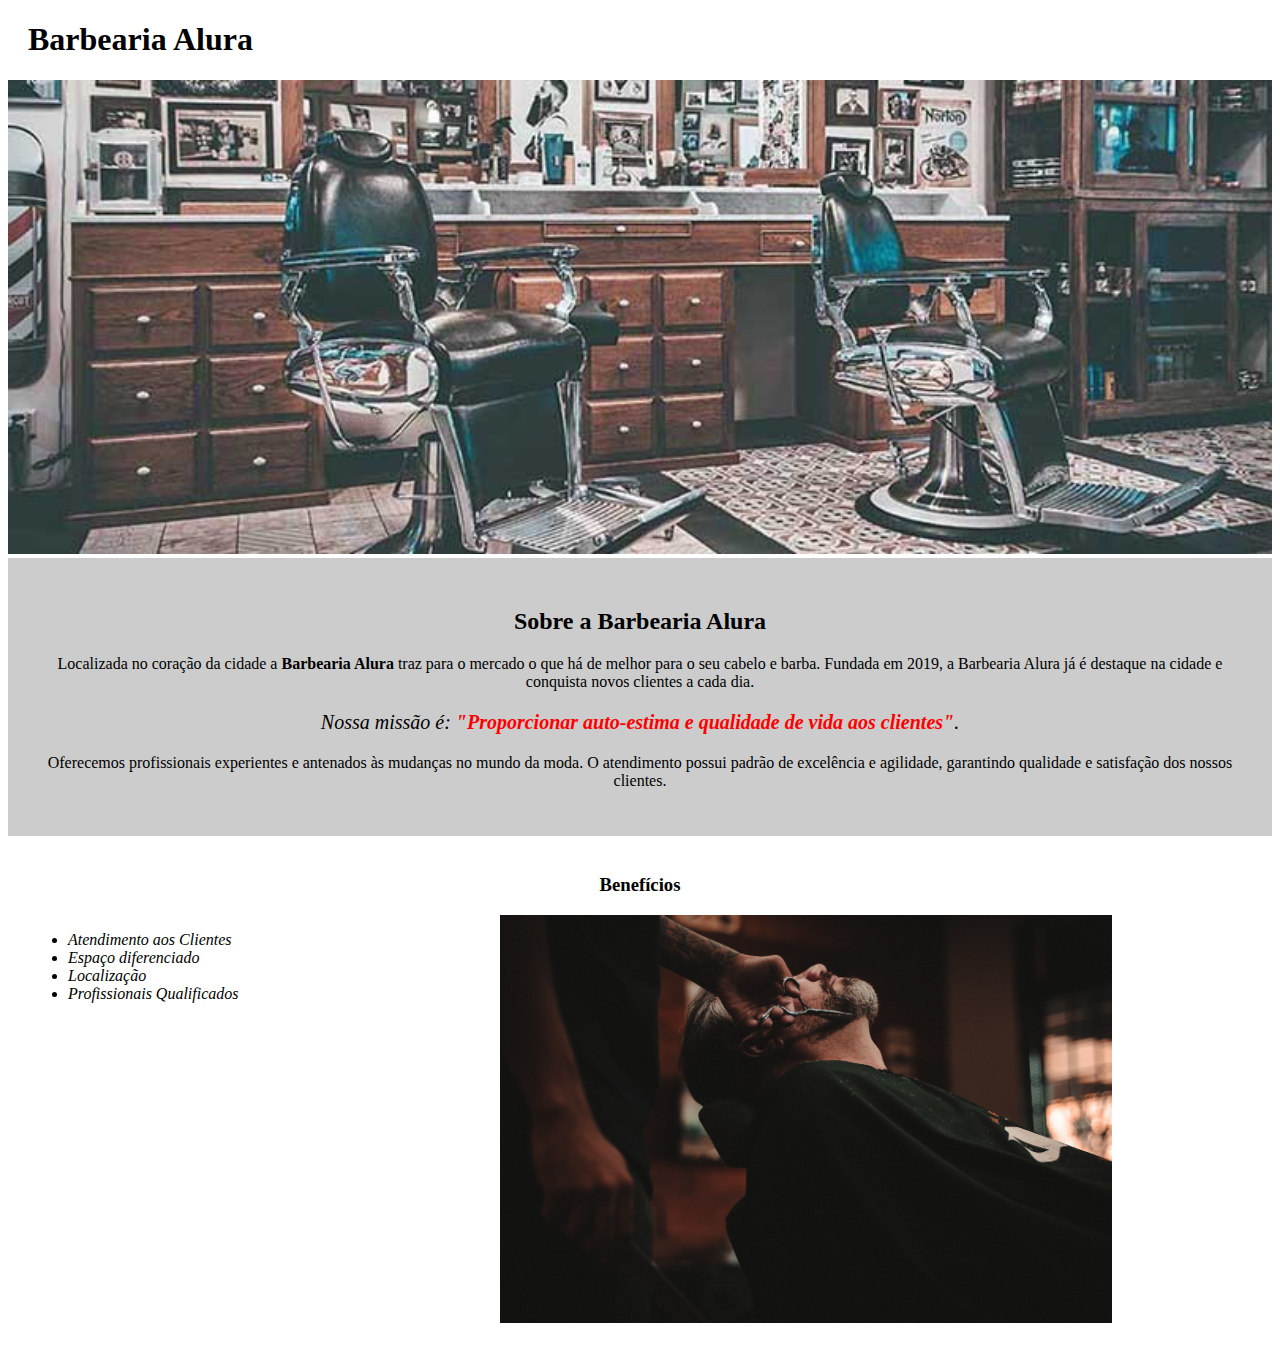
<file: index.html>
<!DOCTYPE html>
<html lang="pt-br">
	<head>
		<meta charset="UTF-8">
		<title>Barbearia Alura</title>
		<link rel="stylesheet" href="style.css">
	</head>

	<body>
		<header>
			<h1 class="titulo-principal">Barbearia Alura</h1>
		</header>
		<img id="banner" src="banner.jpg">
		<div class="principal">
			<h2 class="titulo-centralizado">Sobre a Barbearia Alura</h2>
	 
			<p>Localizada no coração da cidade a <strong>Barbearia Alura</strong> traz para o mercado o que há de melhor para o seu cabelo e barba. Fundada em 2019, a Barbearia Alura já é destaque na cidade e conquista novos clientes a cada dia.</p>

			<p id="missao"><em>Nossa missão é: <strong>"Proporcionar auto-estima e qualidade de vida aos clientes"</strong>.</em></p>

			<p>Oferecemos profissionais experientes e antenados às mudanças no mundo da moda. O atendimento possui padrão de excelência e agilidade, garantindo qualidade e satisfação dos nossos clientes.</p>
		</div>

		<div class="beneficios">
			<h3 class="titulo-centralizado">Benefícios</h3>

			<ul>
				<li class="itens">Atendimento aos Clientes</li>
				<li class="itens">Espaço diferenciado</li>
				<li class="itens">Localização</li>
				<li class="itens">Profissionais Qualificados</li>
			</ul>

			<img src="beneficios.jpg" class="imagembeneficios">
		</div>
	</body>
</html>
</file>
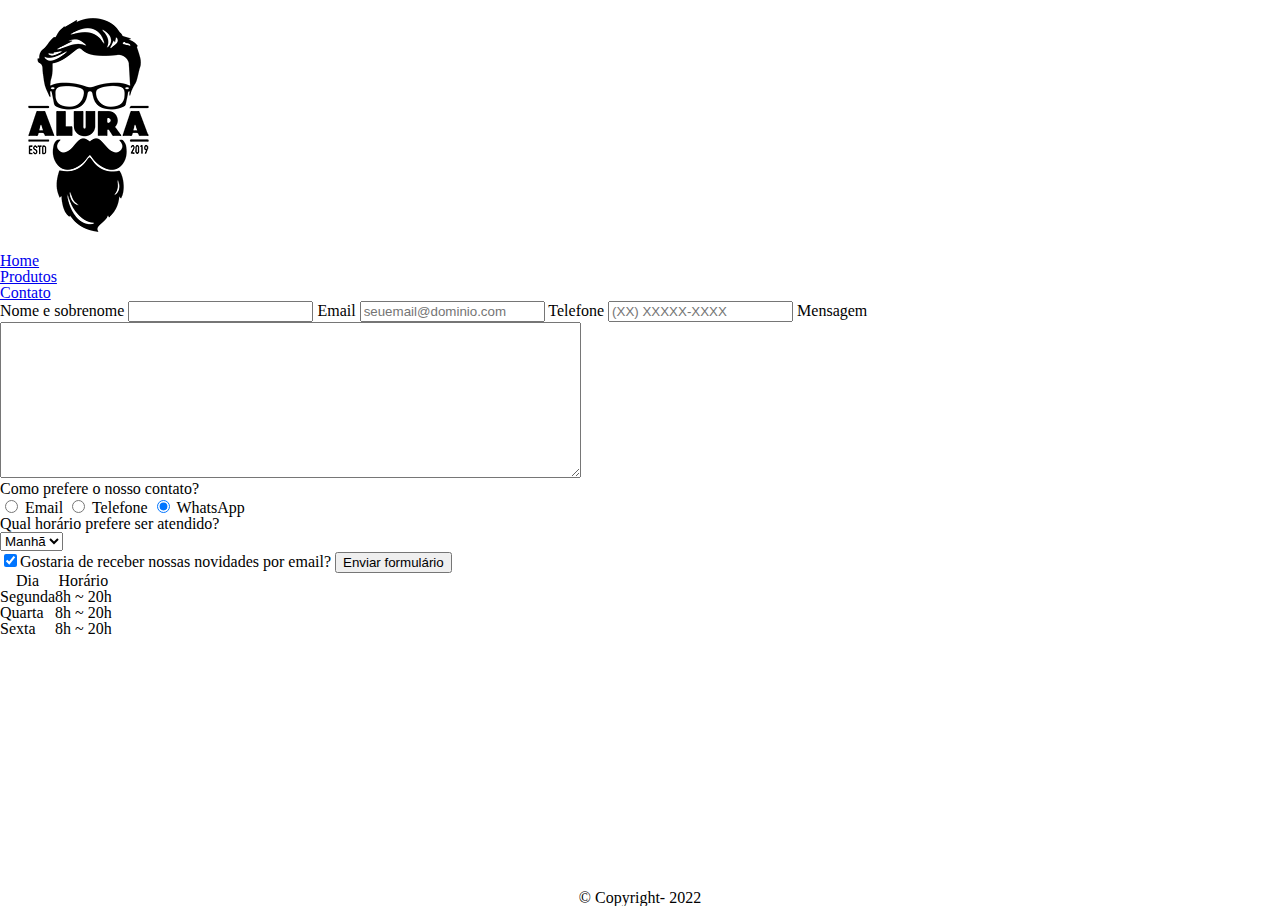
<file: contato.html>
<!DOCTYPE html>
<html>
	<head>
		<meta charset="UTF-8">
		<title>Contato - Barbearia Alura</title>

		<link rel="stylesheet" href="reset.css">
		<link rel="stylesheet" href="style.css">
	</head>
	<body>
		<header>
			<div class="caixa">
				<h1><img src="logo.png" alt="Logo da Barbearia Alura"></h1>

				<nav>
					<ul>
						<li><a href="index.html">Home</a></li>
						<li><a href="produtos.html">Produtos</a></li>
						<li><a href="contato.html">Contato</a></li>
					</ul>
				</nav>
			</div>
		</header>

		<main>
			<form>
				<label for="nomesobrenome">Nome e sobrenome</label>
				<input type="text" id="nomesobrenome" class="input-padrao" required>

				<label for="email">Email</label>
				<input type="email" id="email" class="input-padrao" required placeholder="seuemail@dominio.com">

				<label for="telefone">Telefone</label>
				<input type="tel" id="telefone" class="input-padrao" required placeholder="(XX) XXXXX-XXXX">

				<label for="mensagem">Mensagem</label>
				<textarea cols="70" rows="10" id="mensagem" class="input-padrao" required></textarea>

				<fieldset>
					<legend>Como prefere o nosso contato?</legend>
					<label for="radio-email"><input type="radio" name="contato" value="email" id="radio-email"> Email</label>
					
					<label for="radio-telefone"><input type="radio" name="contato" value="telefone" id="radio-telefone"> Telefone</label>
					
					<label for="radio-whatsapp"><input type="radio" name="contato" value="whatsapp" id="radio-whatsapp" checked> WhatsApp</label>
				</fieldset>

				<fieldset>
					<legend>Qual horário prefere ser atendido?</legend>
					<select>
						<option>Manhã</option>
						<option>Tarde</option>
						<option>Noite</option>
					</select>
				</fieldset>

				<label class="checkbox"><input type="checkbox" checked>Gostaria de receber nossas novidades por email?</label>

				<input type="submit" value="Enviar formulário" class="enviar">
			</form>

			<table>
				<thead>
					<tr>
						<th>Dia</th>
						<th>Horário</th>
					</tr>
				</thead>
				<tbody>
					<tr>
						<td>Segunda</td>
						<td>8h ~ 20h</td>
					</tr>
					<tr>
						<td>Quarta</td>
						<td>8h ~ 20h</td>
					</tr>
					<tr>
						<td>Sexta</td>
						<td>8h ~ 20h</td>
					</tr>
				</tbody>
			</table>
		</main>

		<footer>
			<img src="logo-branco.png" alt="Logo da Barbearia Alura">
			<p class="copyright">&copy; Copyright- 2022</p>
		</footer>
	</body>
</html>
</file>
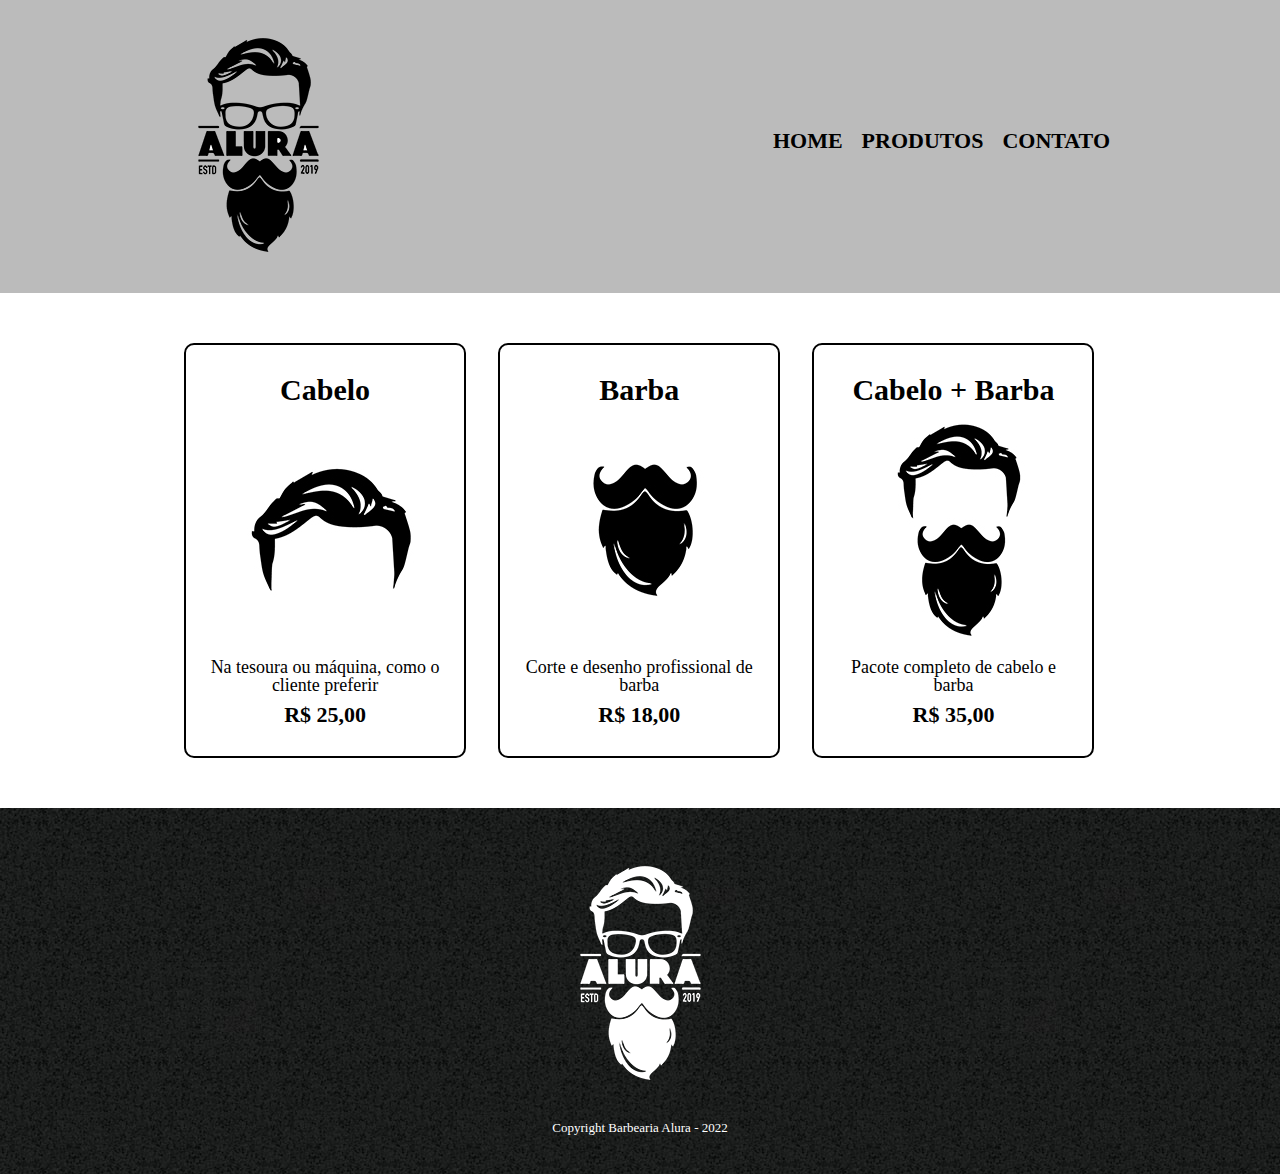
<file: produtos.html>
<!DOCTYPE html>
<html>
	<head>
		<meta charset="UTF-8">
		<title>Produtos - Barbearia Alura</title>

		<link rel="stylesheet" href="reset.css">
		<link rel="stylesheet" href="produtos.css">
	</head>
	<body>
		<header>
			<div class="caixa">
				<h1><img src="logo.png"></h1>

				<nav>
					<ul>
						<li><a href="index.html">Home</a></li>
						<li><a href="produtos.html">Produtos</a></li>
						<li><a href="contato.html">Contato</a></li>
					</ul>
				</nav>
			</div>
		</header>

		<main>
			<ul class="produtos">
				<li>
					<h2>Cabelo</h2>
					<img src="cabelo.jpg">
					<p class="produto-descricao">Na tesoura ou máquina, como o cliente preferir</p>
					<p class="produto-preco">R$ 25,00</p>
				</li>
				<li>
					<h2>Barba</h2>
					<img src="barba.jpg">
					<p class="produto-descricao">Corte e desenho profissional de barba</p>
					<p class="produto-preco">R$ 18,00</p>
				</li>
				<li>
					<h2>Cabelo + Barba</h2>
					<img src="cabelo+barba.jpg">
					<p class="produto-descricao">Pacote completo de cabelo e barba</p>
					<p class="produto-preco">R$ 35,00</p>
				</li>
			</ul>
		</main>

		<footer>
			<img src="logo-branco.png">
			<p class="copyrigth">Copyright Barbearia Alura - 2022</p>	
		</footer>
	</body>
</html>
</file>
<file: style.css>
#banner {
	width:100%;
}

.principal{
	background: #CCCCCC;
	padding: 30px;
}

.titulo-principal {
	padding-left: 20px;
}

.titulo-centralizado {
	text-align: center
}

p {
	text-align: center;
}

#missao {
	font-size: 20px
}

em strong {
	color: #FF0000;
}

.itens {
	font-style: italic
}

.beneficios {
	background: #FFFFFF;
	padding: 20px;
}

ul {
	display: inline-block;
	vertical-align: top;
	width: 20%;
	margin-right: 15%;
}

.imagembeneficios {
	width: 50%;
}
</file>
<file: produtos.css>
header {
	background: #BBBBBB;
	padding: 20px 0;
}

.caixa {
	position: relative;
	width: 940px;
	margin: 0 auto;
}

nav {
	position: absolute;
	top: 110px;
	right: 0;
}

nav li {
	display: inline;
	margin: 0 0 0 15px;
}

nav a {
	text-transform: uppercase;
	color: #000000;
	font-weight: bold;
	font-size: 22px;
	text-decoration: none;
}

nav a:hover {
 color: #C78C19;
 text-decoration:underline;
}
  

.produtos {
	width: 940px;
	margin: 0 auto;
	padding: 50px 0;
}	

.produtos li {
	display: inline-block;
	text-align: center;
	width: 30%;
	vertical-align: top;
	margin: 0 1.5%;
	padding: 30px 20px;
	box-sizing: border-box;
	border: #000000 2px solid;
	border-radius: 10px;
}

.produtos li:hover {
	border-color:#C78C19;
}

.produtos li:active{
	border-color:#088C19;
}

.produtos li:hover h2{
	font-size: 34px;
}
		
.produtos h2 {
	font-size: 30px;
	font-weight: bold;
}

.produto-descricao {
	font-size: 18px;
}

.produto-preco {
	font-size: 22px;
	font-weight: bold;
	margin-top: 10px;
}
 footer {
 	text-align: center;
 	background: url("bg.jpg");
 	padding: 40px 0;
 }	

.copyrigth{
	color:#FFFFFF;
	font-size: 13px;
	margin: 20PX 0 0 ;
} 
 
 <p class="paragrafo">

p {
    color: blue;
}

p.paragrafo {
    color: red;
}

.paragrafo {
    color: purple;
}
</file>
